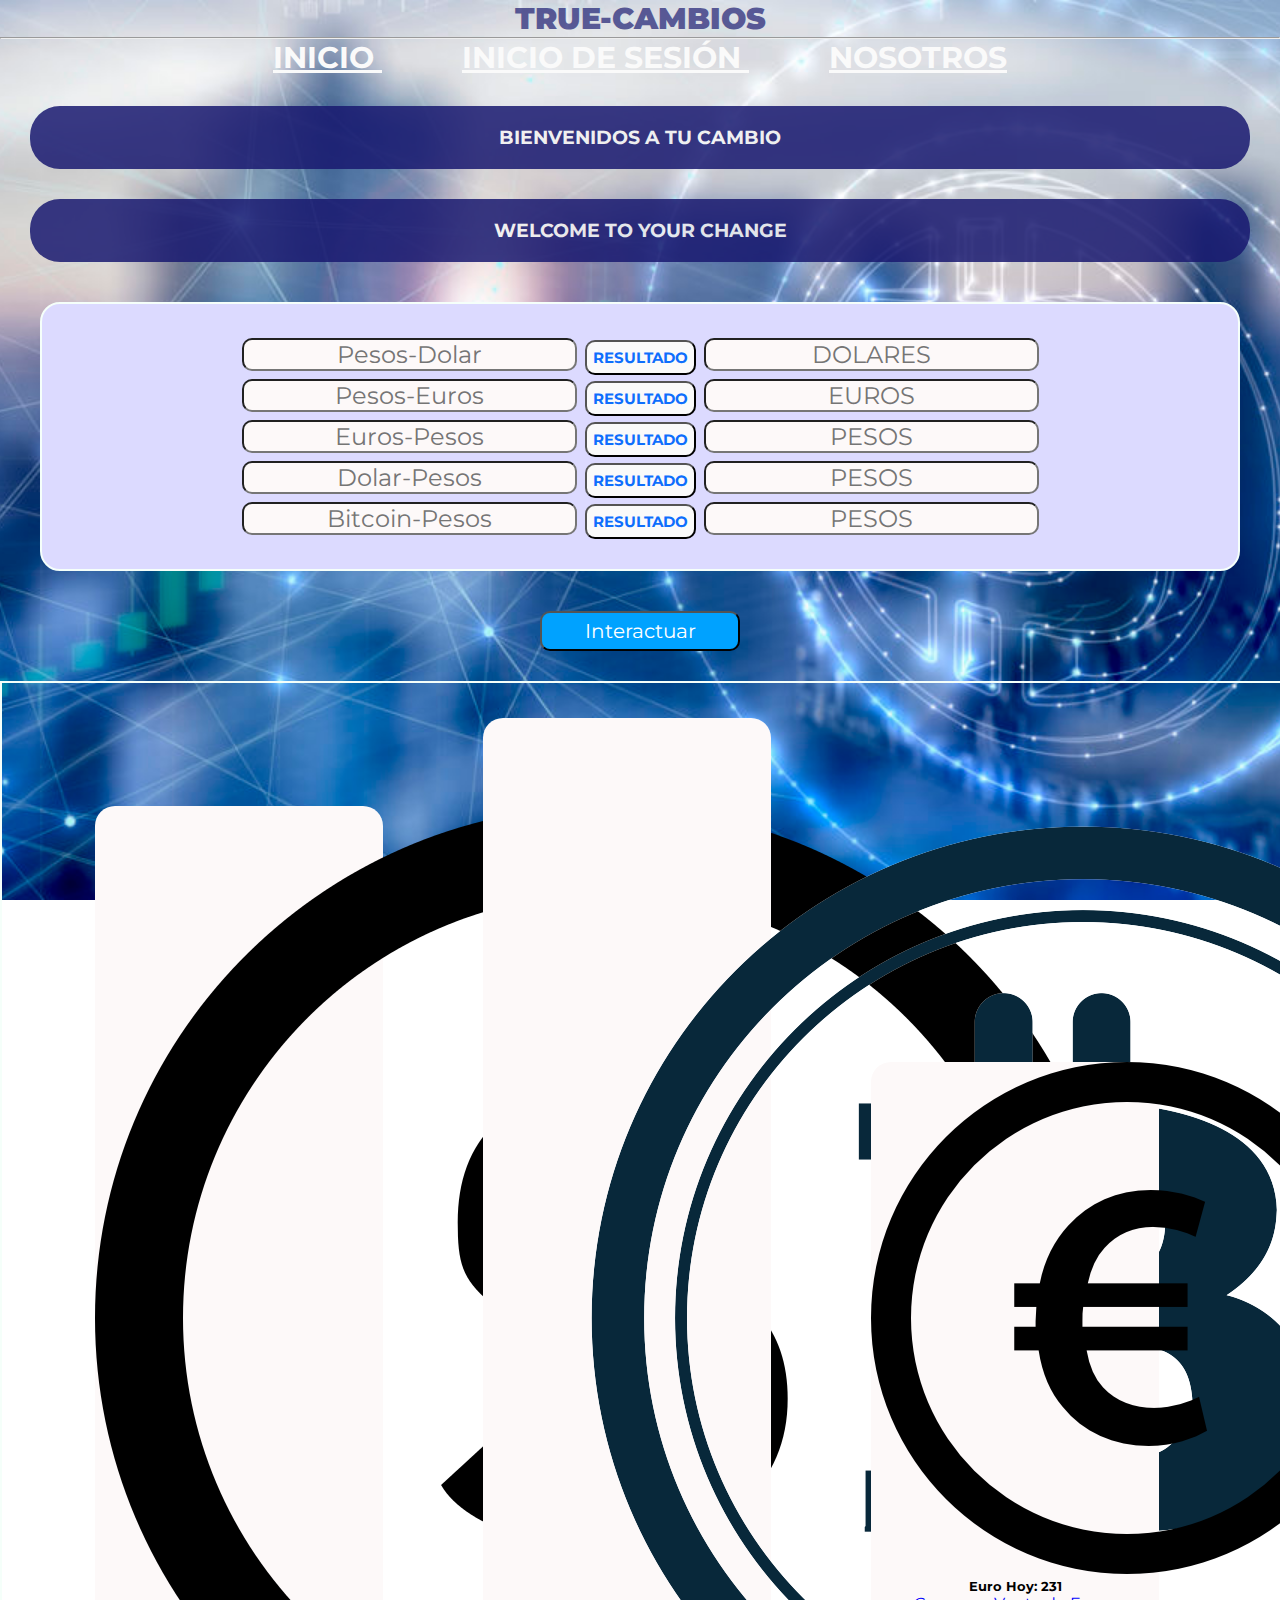
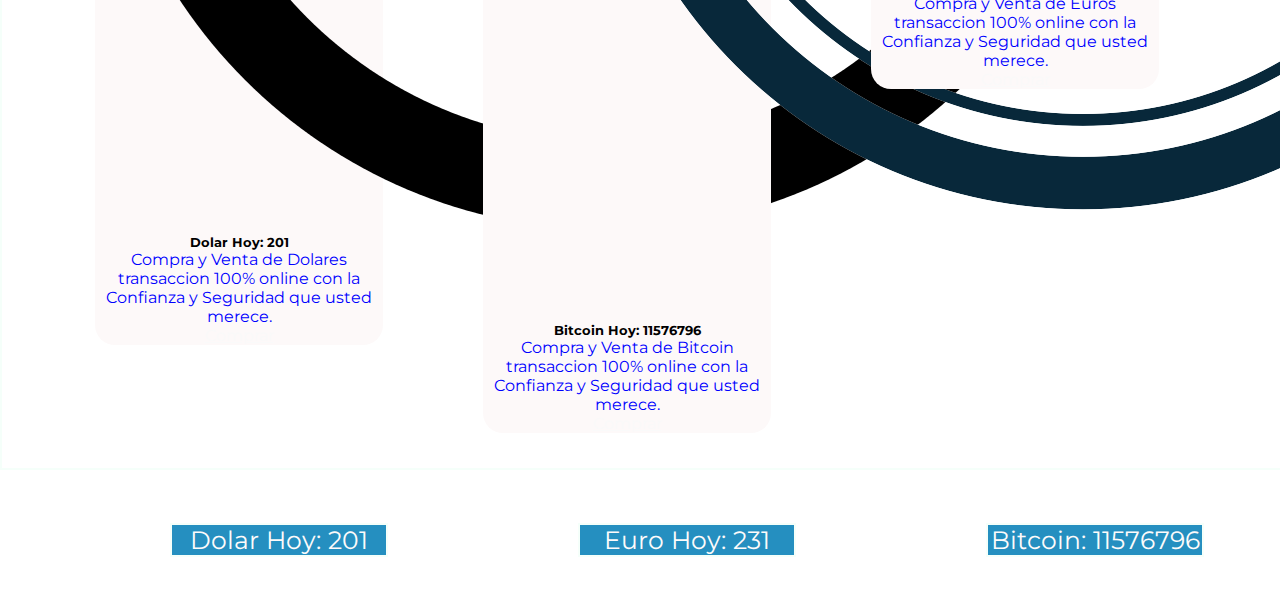
<file: index.html>
<!DOCTYPE html>
  <html lang="en">
  <head>
    <meta charset="UTF-8" />
    <meta http-equiv="X-UA-Compatible" content="IE=edge" />
    <meta name="viewport" content="width=device-width, initial-scale=1.0" />
    <link rel="preconnect" href="https://fonts.googleapis.com" />
    <link rel="preconnect" href="https://fonts.gstatic.com" crossorigin />
    <link
      href="https://fonts.googleapis.com/css2?family=Montserrat:ital,wght@0,100;0,200;0,400;0,500;0,600;0,700;0,900;1,100;1,200;1,300;1,500;1,900&display=swap"
      rel="stylesheet"
    />
    <link
      href="https://cdn.jsdelivr.net/npm/bootstrap@5.1.3/dist/css/bootstrap.min.css"
      rel="stylesheet"
      integrity="sha384-1BmE4kWBq78iYhFldvKuhfTAU6auU8tT94WrHftjDbrCEXSU1oBoqyl2QvZ6jIW3"
      crossorigin="anonymous"
    />
    <script src="https://code.jquery.com/jquery-3.6.0.min.js" integrity="sha256-/xUj+3OJU5yExlq6GSYGSHk7tPXikynS7ogEvDej/m4=" crossorigin="anonymous"></script>

    <link rel="stylesheet" href="/css/style.css" />
    <title>TRUE-CAMBIOS</title>
   </head>
   <body>
    <h1 class="logo"><strong>TRUE-CAMBIOS</strong><h1>
      <hr />
      <a href="index.html">INICIO </a> 
      <a href="login.html">INICIO DE SESIÓN </a> 
      <a href="#">NOSOTROS</a> 

      <h3 class="bienvenida">BIENVENIDOS A TU CAMBIO </h3>
      <h3 class="bienvenida">WELCOME TO YOUR CHANGE </h3>
    <div class="div_1">
      <input
        class="conversion1"
        type="num"
        name="numero"
        placeholder="Pesos-Dolar"
      />

      <button class="button1"><strong> RESULTADO</strong></button>

      <input
        class="calculando1"
        type="num"
        name="numero"
        placeholder="DOLARES"
      /><br />
      <input
        class="conversion2"
        type="num"
        name="numero"
        placeholder="Pesos-Euros"
      />

      <button class="button2"><strong> RESULTADO</strong></button>

      <input
        class="calculando2"
        type="num"
        name="numero"
        placeholder="EUROS"
      /><br />

      <input
        class="conversion3"
        type="num"
        name="numero"
        placeholder="Euros-Pesos"
      />

      <button class="button3"><strong> RESULTADO</strong></button>

      <input
        class="calculando3"
        type="num"
        name="numero"
        placeholder="PESOS"
      /><br />

      <input
        class="conversion4"
        type="num"
        name="numero"
        placeholder="Dolar-Pesos"
      />

      <button class="button4"><strong> RESULTADO</strong></button>

      <input
        class="calculando4"
        type="num"
        name="numero"
        placeholder="PESOS"
      /><br />
      <input
        class="conversion5"
        type="num"
        name="numero"
        placeholder="Bitcoin-Pesos"
      />

      <button class="button5"><strong> RESULTADO</strong></button>

      <input
        class="calculando5"
        type="num"
        name="numero"
        placeholder="PESOS"
      /><br />
    </div>
    <div class="btnInt">
    <button class="btn_card">Interactuar</button>
  </div>
    <div class="container d-flex justify-content-center" id="contenedor"></div>
    <script src="/js/app.js"></script>
    <script src="js/jquery.js"></script>
  </body>
</html>
</file>
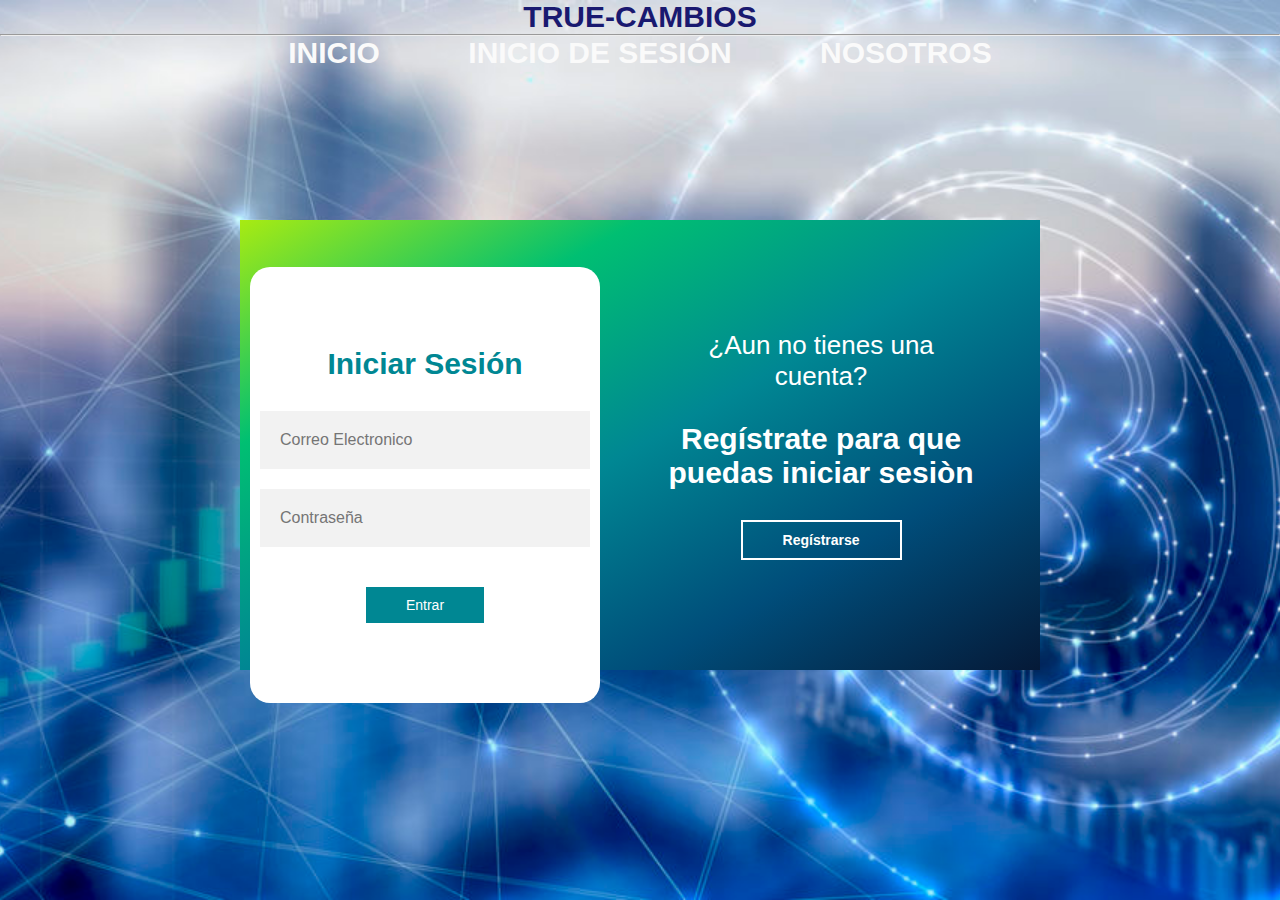
<file: login.html>
<!DOCTYPE html>
<html lang="en">
  <head>
    <meta charset="UTF-8" />
    <meta http-equiv="X-UA-Compatible" content="IE=edge" />
    <meta name="viewport" content="width=device-width, initial-scale=1.0" />
    <link rel="stylesheet" href="./css/loginstyle.css" />
    <title>Login & Registro</title>
  </head>
  <body>
    <h1><strong>TRUE-CAMBIOS</strong><h1>
      <hr />
      <a href="index.html">INICIO </a> 
      <a href="login.html">INICIO DE SESIÓN </a> 
      <a href="#">NOSOTROS</a> 

    <main>
      <!--Contenedor General -->
      <div class="contenedor__todo">
        <!--Contenedor trasero General-->
        <div class="caja__trasera">
          <!--Caja trasera Login-->
          <div class="caja__trasera-login">
            <h3>¿Ya tienes una Cuenta?</h3>
            <p>Inicia sesión para entrar en la página</p>
            <button id="bnt__iniciar-sesion">Iniciar Sesìon</button>
          </div>
          <!--Caja trasera Registro -->
          <div class="caja__trasera-register">
            <h3>¿Aun no tienes una cuenta?</h3>
            <p>Regístrate para que puedas iniciar sesiòn</p>
            <button id="bnt__Regístrarse">Regístrarse</button>
          </div>
        </div>
        <!--Formulario de Login y Registro  -->
        <div class="contenedor__login-register">
          <!--Login-->
          <form action="" class="formulario__login">
            <h2>Iniciar Sesión</h2>
            <input id="" type="text" placeholder="Correo Electronico" />
            <input id="" type="password" placeholder="Contraseña" />
            <button>Entrar</button>
          </form>
          <!--Registro-->
          <form action="" class="formulario__register">
            <h2>Registrarse</h2>
            <input type="text" placeholder="Nombre Completo" />
            <input type="text" placeholder="Correo Electronico" />
            <input type="password" placeholder="Contraseña" />
            <button>Regístrarse</button>
          </form>
        </div>
      </div>
    </main>
    <script src="./js/login.js"></script>
  </body>
</html>
</file>
<file: css/style.css>
* {
  padding: 0;
  margin: 0;
  font-family: "Montserrat", sans-serif;
}

h1 {
  color: midnightblue;
  text-align: center;
  font-size: 30px;
}
h3 {
  color: whitesmoke;
  background-color: midnightblue;
  padding: 20px;
  margin: 30px;
  text-align: center;
  border-radius: 30px;
}
body {
  background-image: url(/imagenes/fondo2.jpg);
  background-size: cover;
  background-repeat: no-repeat;
  background-position: center;
  background-attachment: fixed;
}

a:hover {
  color: #065dff;
  justify-content: space-between;
  border: 2px solid mintcream;
  background-color: rgb(241, 243, 245);
}
a {
  color: #fafafa;
  margin: 40px;
}
/* convertidor  */
.div_1 {
  color: rgb(255, 255, 255);
  background-color: rgb(37, 143, 192);
  padding: 30px;
  border: 2px solid mintcream;
  margin: 40px;
  text-align: center;
  font-size: 18px;
  border-radius: 10px;
}
.div_1 button {
  border-radius: 10px;
  text-align: center;
  background-color: #fdf9f9;
  font-size: 15px;
  padding: 6px;
  border-radius: 10px;
  font-size: 15px;
  color: #0d6efd;
  background-color: #fafafa;
}
.div_1 button:hover {
  background-color: #0d6efd;
  color: #fdf9f9;
}
.div_1 input {
  border-radius: 10px;
  text-align: center;
  background-color: #fdf9f9;
  font-size: x-large;
}
footer {
  display: flex;
  flex-direction: row;
  padding: 20px;
  float: left;
  font-size: 25px;
  border-radius: 10px;
  align-items: center;
  height: 100px;
  right: -4%;
  border-radius: 20px;
  margin-left: 150px;
}
.precio {
  color: rgb(253, 251, 251);

  background-color: rgb(37, 143, 192);
  border: 2px solid mintcream;
  justify-content: center;
  text-align: center;
  width: 214px;
  min-width: 100px;
}

.card {
  border-radius: 20px;
  margin-right: 100px;
  align-items: center;
  color: black;
  background-color: #fdf9f9;
  right: -4%;
}
.card p {
  color: blue;
}
#contenedor {
  display: flex;
  border: 2px solid mintcream;
  min-width: 100%;
  justify-content: center;
  flex-direction: row;
  padding: 35px;
  align-items: center;
  text-align: center;
  position: relative;
}
.div_1 {
  border-radius: 20px;
  background-color: #dcdaff;
  font-size: 30px;
}
.div_1:hover {
  color: #065dff;
}
.conversion1 {
  border-radius: 10px;
  text-align: center;
  background-color: #fdf9f9;
  font-size: x-large;
}

/* tarjetas de Compras */
.btnInt {
  display: flex;
  justify-content: center;
  width: 100%;
  align-items: center;
  padding-bottom: 30px;
}
.btn_card {
  padding: 6px;
  border-radius: 10px;
  font-size: 20px;
  color: #ffffff;
  background-color: #00a2ff;
  text-align: center;
  width: 200px;
}
.btn_card:hover {
  background-color: #fdf9f9;
  color: #00a2ff;
}
</file>
<file: css/loginstyle.css>
* {
  margin: 0;
  padding: 0;
  box-sizing: border-box;
  text-decoration: none;
  font-family: "Montserrat", sans-serif;
}
h1 {
  color: midnightblue;
  text-align: center;
  font-size: 30px;
}
.subtitulo {
  color: whitesmoke;
  background-color: midnightblue;
  padding: 20px;
  margin: 30px;
  text-align: center;
  border-radius: 30px;
}
.subtitulo {
  color: whitesmoke;
  background-color: midnightblue;
  padding: 20px;
  border: 10px solid mintcream;
  margin: 30px;
  text-align: center;
}

a:hover {
  color: #065dff;
  justify-content: space-between;
  border: 2px solid mintcream;
  background-color: rgb(241, 243, 245);
}
a{
  color: #fafafa;
  margin: 40px;
}

body {
  background-image: url(/imagenes/fondo2.jpg);
  background-size: cover;
  background-repeat: no-repeat;
  background-position: center;
  background-attachment: fixed;
}
main {
  width: 100%;
  padding: 50px;
  margin: auto;
  margin-top: 100px;
}
.contenedor__todo {
  width: 100%;
  max-width: 800px;
  margin: auto;
  position: relative;
}
.caja__trasera {
  width: 100%;
  padding: 10px 20px;
  display: flex;
  justify-content: center;
  backdrop-filter: blur(10px);
  background-image: linear-gradient(
    to top left,
    #051937,
    #004d7a,
    #008793,
    #00bf72,
    #a8eb12
  );
}
.caja__trasera div {
  margin: 100px 40px;
  color: white;
  transition: all 500ms;
}

.caja__trasera div p,
.caja__trasera div button {
  margin-top: 30px;
}

.caja__trasera div h3 {
  font-weight: 400;
  font-size: 26px;
}
.caja__trasera button {
  padding: 10px 40px;
  border: 2px solid #fff;
  background: transparent;
  font-size: 14px;
  font-weight: 600;
  cursor: pointer;
  color: white;
  outline: none;
  transform: all 300ms;
}
.caja__trasera button:hover {
  background: #fff;
  color: #008793;
}
/*-- Formularios --*/
.contenedor__login-register {
  display: flex;
  align-items: center;
  width: 100%;
  max-width: 350px;
  position: relative;
  top: -185px;
  left: 10px;

  transition: left 500ms cubic-bezier(0.175, 0.885, 0.320, 1.275);
}

.contenedor__login-register form {
  width: 100%;
  padding: 80px 10px;
  background: #fff;
  position: absolute;
  border-radius: 20px;
}
.contenedor__login-register form h2 {
  font-size: 30px;
  text-align: center;
  margin-bottom: 10px;
  color: #008793;
}
.contenedor__login-register form input {
  width: 100%;
  margin-top: 20px;
  padding: 20px;
  border: none;
  background: #f2f2f2;
  font-size: 16px;
  outline: none;
}
.contenedor__login-register form button {
  padding: 10px 40px;
  margin-top: 40px;
  border: none;
  font-size: 14px;
  background: #008793;
  color: white;
  cursor: pointer;
  outline: none;
}
.formulario__login {
  opacity: 1;
  display: block;
}
.formulario__register {
  display: none;
}
/*-- Trabajando en el responsive Design--*/

@media screen and( max-width: 850px) {
  main {
    margin-top: 50px;
  }
  .caja__trasera {
    max-width: 350px;
    height: 300px;
    flex-direction: column;
    margin: auto;
  }
  .caja__trasera div {
    margin: 0px;
    position: absolute;
  }

  /*-- Formularios --*/

  .contenedor__login-register {
    top: -10px;
    left: -5px;
    margin: auto;
  }
  .contenedor__login-register form {
    position: relative;
  }
}
</file>
